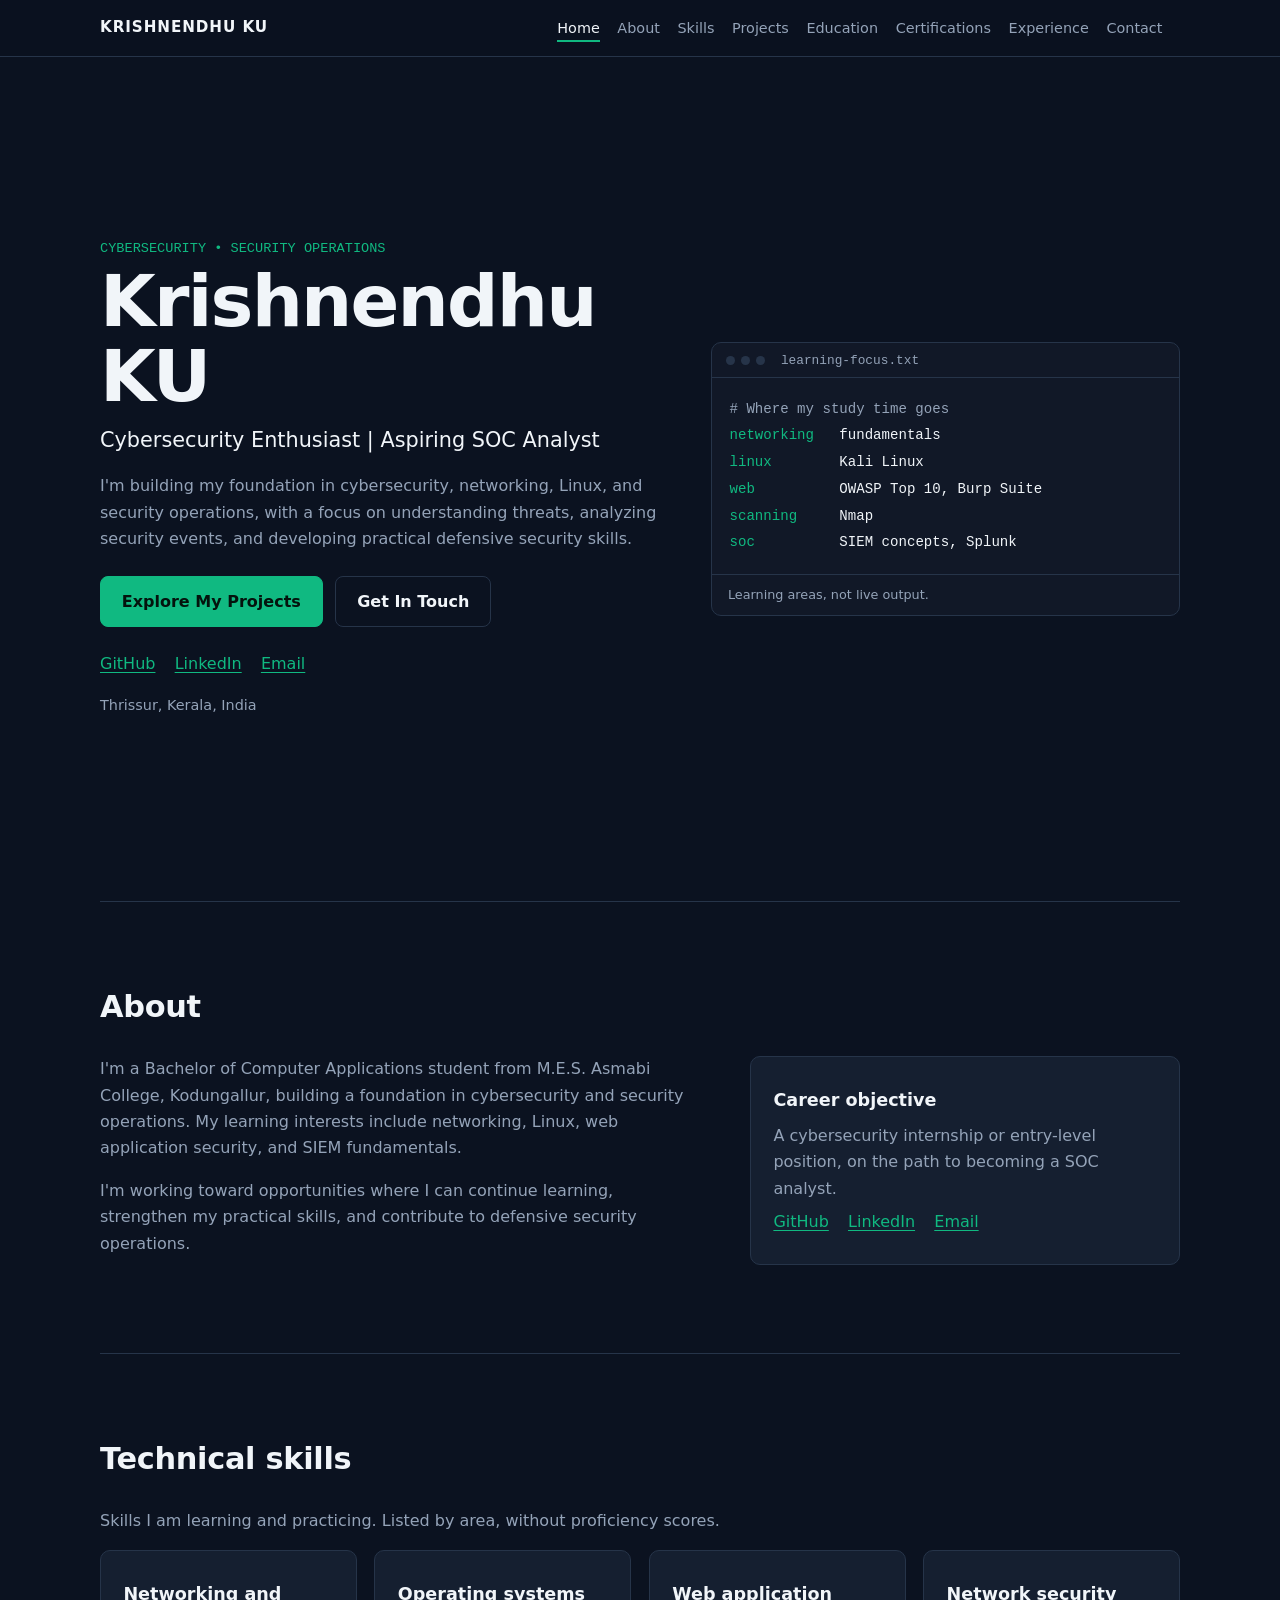
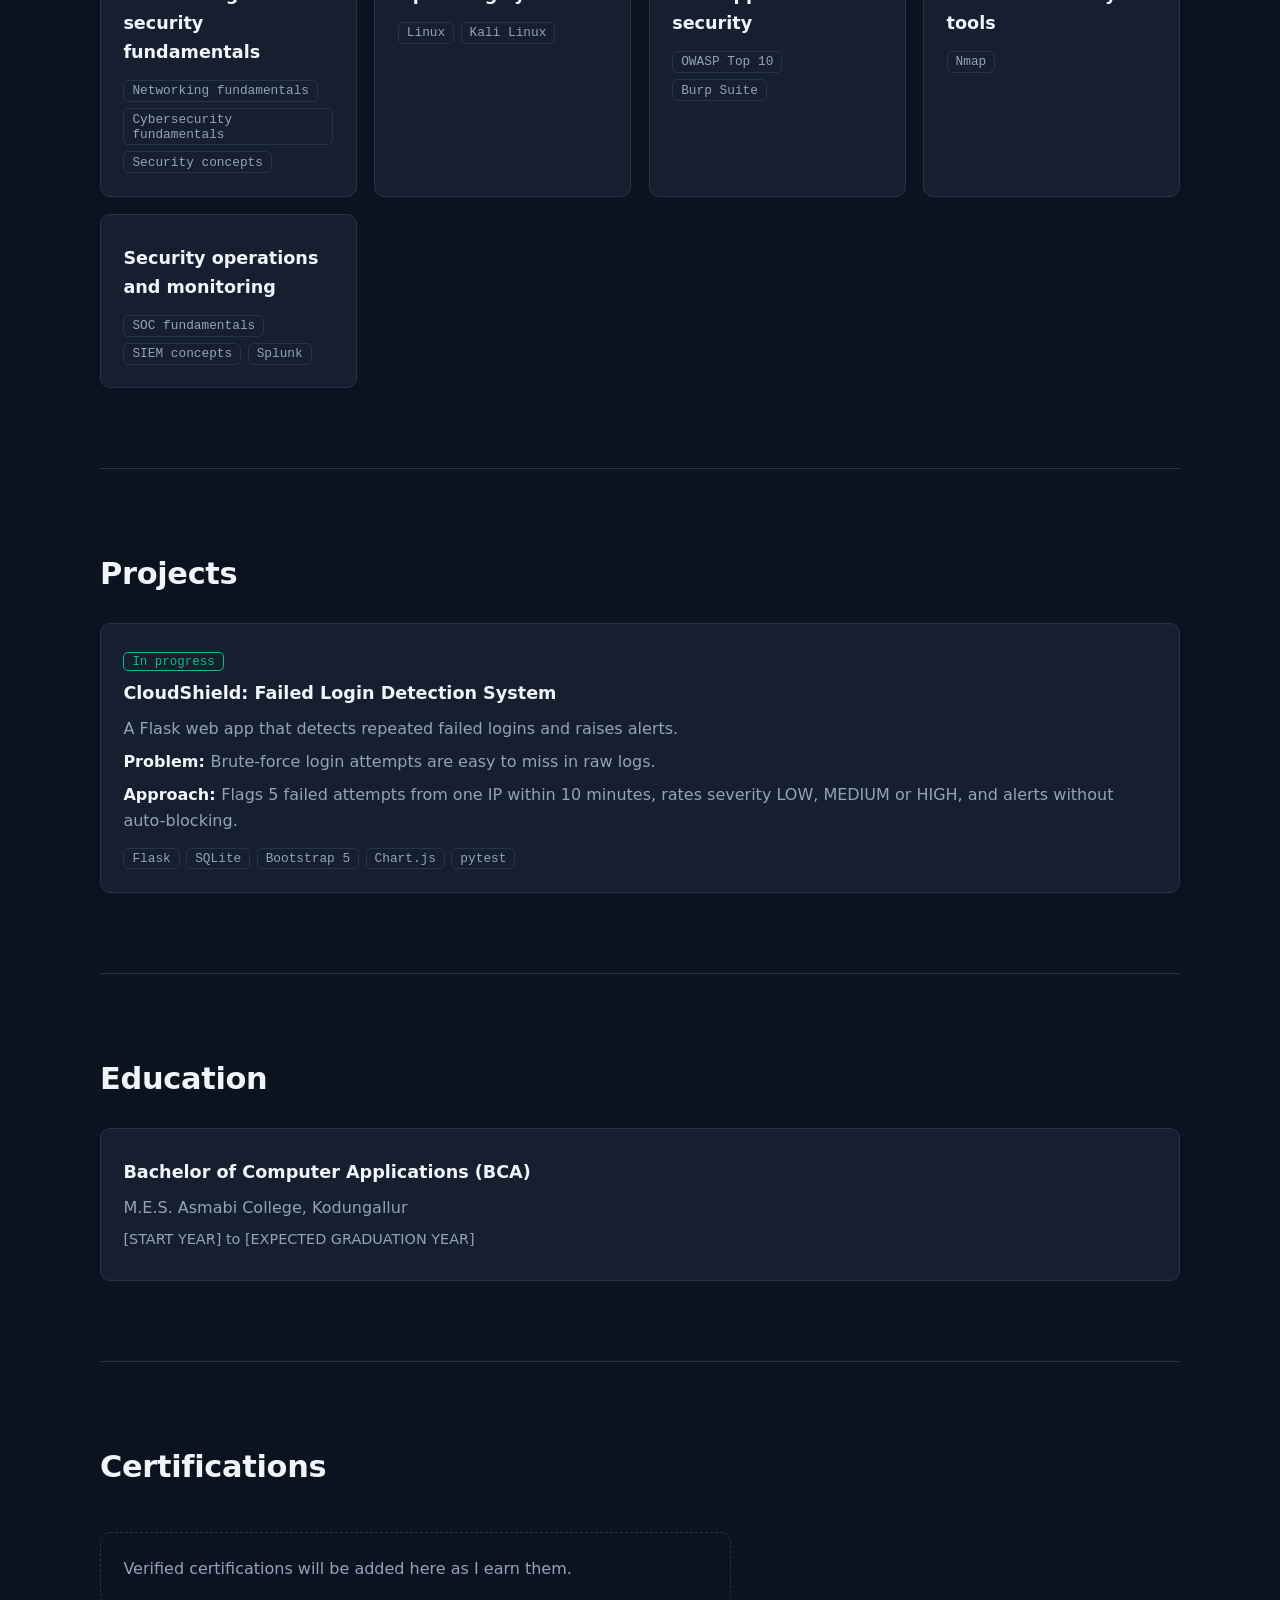
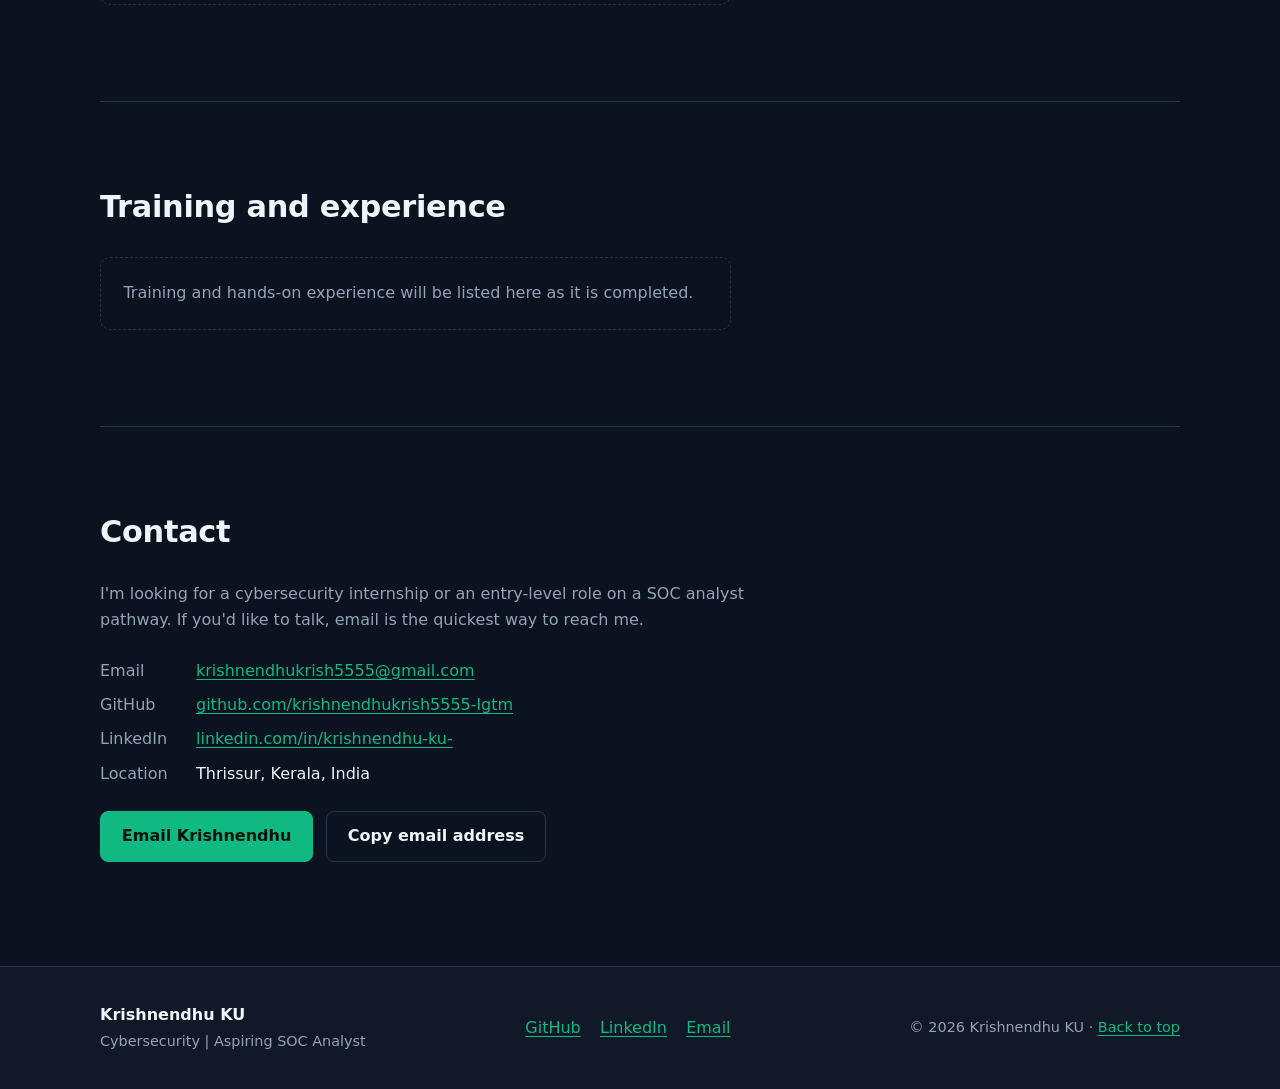
<file: krishnendhu-portfolio/index.html>
<!DOCTYPE html>
<html lang="en">
<head>
<meta charset="utf-8">
<meta name="viewport" content="width=device-width, initial-scale=1">
<title>Krishnendhu KU | Cybersecurity and Aspiring SOC Analyst</title>
<meta name="description" content="Portfolio of Krishnendhu KU, a BCA student building foundations in cybersecurity, networking, Linux and security operations.">
<meta name="theme-color" content="#0B1220">
<meta property="og:type" content="website">
<meta property="og:title" content="Krishnendhu KU | Cybersecurity and Aspiring SOC Analyst">
<meta property="og:description" content="Building practical defensive security skills: networking, Linux, OWASP Top 10 and SIEM fundamentals.">
<link rel="icon" href="assets/images/favicon.svg" type="image/svg+xml">
<link rel="stylesheet" href="assets/css/style.css">
</head>
<body>
<a class="skip" href="#main">Skip to content</a>
<header class="site-header">
  <nav class="nav wrap" aria-label="Main">
    <a class="brand" href="#home">KRISHNENDHU KU</a>
    <button class="menu-btn" id="menuBtn" type="button" aria-expanded="false" aria-controls="navLinks">Menu</button>
    <ul class="nav-links" id="navLinks">
      <li><a href="#home">Home</a></li>
      <li><a href="#about">About</a></li>
      <li><a href="#skills">Skills</a></li>
      <li><a href="#projects">Projects</a></li>
      <li><a href="#education">Education</a></li>
      <li><a href="#certifications">Certifications</a></li>
      <li><a href="#experience">Experience</a></li>
      <li><a href="#contact">Contact</a></li>
      <li id="resumeSlot"></li>
    </ul>
  </nav>
</header>

<main id="main">
<section class="hero wrap" id="home">
  <div class="hero-text">
    <p class="eyebrow">CYBERSECURITY • SECURITY OPERATIONS</p>
    <h1>Krishnendhu KU</h1>
    <p class="headline">Cybersecurity Enthusiast | Aspiring SOC Analyst</p>
    <p class="summary">I'm building my foundation in cybersecurity, networking, Linux, and security operations, with a focus on understanding threats, analyzing security events, and developing practical defensive security skills.</p>
    <div class="actions">
      <a class="btn" href="#projects">Explore My Projects</a>
      <a class="btn btn-ghost" href="#contact">Get In Touch</a>
    </div>
    <p class="social" id="heroSocial"></p>
    <p class="muted loc">Thrissur, Kerala, India</p>
  </div>
  <figure class="panel" aria-labelledby="panelCap">
    <div class="panel-bar" aria-hidden="true"><span></span><span></span><span></span><b>learning-focus.txt</b></div>
<pre><code><span class="c"># Where my study time goes</span>
<span class="k">networking</span>   fundamentals
<span class="k">linux</span>        Kali Linux
<span class="k">web</span>          OWASP Top 10, Burp Suite
<span class="k">scanning</span>     Nmap
<span class="k">soc</span>          SIEM concepts, Splunk</code></pre>
    <figcaption id="panelCap">Learning areas, not live output.</figcaption>
  </figure>
</section>

<section class="wrap section" id="about"><h2>About</h2>
  <div class="two">
    <div class="prose" id="aboutBody"></div>
    <div class="card"><h3>Career objective</h3><p id="objective"></p><p class="social" id="aboutSocial"></p></div>
  </div></section>

<section class="wrap section" id="skills"><h2>Technical skills</h2>
  <p class="prose">Skills I am learning and practicing. Listed by area, without proficiency scores.</p>
  <div class="grid" id="skillGrid"></div></section>

<section class="wrap section" id="projects"><h2>Projects</h2>
  <div class="filters" id="filters" role="group" aria-label="Filter projects by category" hidden></div>
  <div class="grid grid-2" id="projectGrid"></div><p class="empty" id="projectEmpty" hidden></p></section>

<section class="wrap section" id="education"><h2>Education</h2><div class="grid" id="eduGrid"></div></section>

<section class="wrap section" id="certifications"><h2>Certifications</h2>
  <div class="grid" id="certGrid"></div><p class="empty" id="certEmpty" hidden></p></section>

<section class="wrap section" id="experience"><h2>Training and experience</h2>
  <ol class="timeline" id="timeline"></ol><p class="empty" id="expEmpty" hidden></p></section>

<section class="wrap section" id="contact"><h2>Contact</h2>
  <p class="prose">I'm looking for a cybersecurity internship or an entry-level role on a SOC analyst pathway. If you'd like to talk, email is the quickest way to reach me.</p>
  <ul class="contact-list" id="contactList"></ul>
  <div class="actions"><a class="btn" id="emailBtn" href="mailto:krishnendhukrish5555@gmail.com">Email Krishnendhu</a>
  <button class="btn btn-ghost" id="copyEmail" type="button" hidden>Copy email address</button></div>
  <p class="sr" id="copyStatus" role="status"></p></section>
</main>

<footer class="site-footer"><div class="wrap foot">
  <div><strong>Krishnendhu KU</strong><br><span class="muted">Cybersecurity | Aspiring SOC Analyst</span></div>
  <p class="social" id="footSocial"></p>
  <p class="muted">&copy; <span id="year"></span> Krishnendhu KU &middot; <a href="#home">Back to top</a></p></div></footer>

<noscript><div class="wrap"><p>This site fills in its sections with JavaScript. Without it, reach me directly:
<a href="mailto:krishnendhukrish5555@gmail.com">email</a>,
<a href="https://github.com/krishnendhukrish5555-lgtm">GitHub</a>,
<a href="https://linkedin.com/in/krishnendhu-ku-">LinkedIn</a>.</p></div></noscript>
<script src="assets/js/script.js"></script>
</body>
</html>
</file>
<file: krishnendhu-portfolio/assets/css/style.css>
:root{--bg-primary:#0B1220;--bg-secondary:#111827;--bg-card:#151F30;--accent:#10B981;--accent-hover:#34D399;--text-primary:#F1F5F9;--text-secondary:#94A3B8;--border:#263449;
--s1:.5rem;--s2:1rem;--s3:1.5rem;--s4:3rem;--s5:5rem;--radius:10px;
--sans:system-ui,-apple-system,"Segoe UI",Roboto,Helvetica,Arial,sans-serif;--mono:ui-monospace,SFMono-Regular,Menlo,Consolas,monospace}
*{box-sizing:border-box}html{scroll-behavior:smooth;scroll-padding-top:5rem}
body{margin:0;background:var(--bg-primary);color:var(--text-primary);font:1rem/1.65 var(--sans);overflow-x:hidden}
a{color:var(--accent);text-underline-offset:3px}a:hover{color:var(--accent-hover)}
:focus-visible{outline:2px solid var(--accent-hover);outline-offset:3px;border-radius:4px}
[hidden]{display:none!important}
.wrap{width:min(1080px,92%);margin-inline:auto}
.skip{position:absolute;left:-999px;top:0;background:var(--accent);color:#04130d;padding:var(--s1) var(--s2);z-index:99}.skip:focus{left:0}
.sr{position:absolute;width:1px;height:1px;overflow:hidden;clip:rect(0 0 0 0)}
.muted{color:var(--text-secondary);font-size:.9rem}
.site-header{position:sticky;top:0;z-index:50;background:rgba(11,18,32,.95);border-bottom:1px solid var(--border)}
.nav{display:flex;align-items:center;justify-content:space-between;min-height:3.5rem;gap:var(--s2)}
.brand{color:var(--text-primary);font-weight:700;letter-spacing:.06em;text-decoration:none;font-size:.95rem}
.nav-links{display:flex;gap:1.1rem;list-style:none;margin:0;padding:0;align-items:center;flex-wrap:wrap}
.nav-links a{color:var(--text-secondary);text-decoration:none;font-size:.9rem;padding:.25rem 0;border-bottom:2px solid transparent}
.nav-links a:hover,.nav-links a.active{color:var(--text-primary);border-color:var(--accent)}
.nav-links a.btn{color:#04130d;padding:.3rem .9rem;border:1px solid var(--accent)}
.menu-btn{display:none;background:none;color:var(--text-primary);border:1px solid var(--border);border-radius:6px;padding:.4rem .8rem;font:inherit;cursor:pointer}
.btn{display:inline-block;background:var(--accent);color:#04130d;padding:.7rem 1.3rem;border-radius:8px;text-decoration:none;border:1px solid var(--accent);font:inherit;font-weight:600;cursor:pointer;transition:background .2s}
.btn:hover{background:var(--accent-hover);color:#04130d}
.btn-ghost{background:transparent;color:var(--text-primary);border-color:var(--border)}.btn-ghost:hover{background:var(--bg-secondary);color:var(--text-primary);border-color:var(--accent)}
.actions{display:flex;flex-wrap:wrap;gap:.8rem;margin:var(--s3) 0}
.hero{display:grid;grid-template-columns:1.2fr 1fr;gap:var(--s4);align-items:center;min-height:calc(100vh - 3.5rem);padding:var(--s4) 0;animation:rise .7s ease-out both}
@keyframes rise{from{opacity:0;transform:translateY(14px)}to{opacity:1;transform:none}}
.eyebrow{color:var(--accent);font:.85rem var(--mono);margin:0}
h1{font-size:clamp(2.5rem,7vw,4.5rem);line-height:1.05;margin:var(--s1) 0;letter-spacing:-.025em}
.headline{font-size:clamp(1.05rem,2.5vw,1.3rem);margin:var(--s1) 0}.summary{color:var(--text-secondary);max-width:58ch}
.social a{margin-right:1.2rem}.loc{margin:var(--s1) 0 0}
.panel{margin:0;background:var(--bg-secondary);border:1px solid var(--border);border-radius:var(--radius);overflow:hidden}
.panel-bar{display:flex;align-items:center;gap:6px;padding:.6rem .9rem;border-bottom:1px solid var(--border);font:.8rem var(--mono);color:var(--text-secondary)}
.panel-bar span{width:9px;height:9px;border-radius:50%;background:var(--border)}.panel-bar b{margin-left:.6rem;font-weight:400}
pre{margin:0;padding:1.1rem;overflow-x:auto;font:.88rem/1.9 var(--mono);color:var(--text-primary)}.k{color:var(--accent)}.c{color:var(--text-secondary)}
figcaption{padding:.6rem 1rem;border-top:1px solid var(--border);color:var(--text-secondary);font-size:.8rem}
.section{padding:var(--s5) 0;border-top:1px solid var(--border)}
h2{font-size:clamp(1.5rem,4vw,1.9rem);margin:0 0 var(--s3);letter-spacing:-.01em}
.prose{max-width:68ch;color:var(--text-secondary)}.prose p{margin:0 0 var(--s2)}
.two{display:grid;grid-template-columns:1.4fr 1fr;gap:var(--s4);align-items:start}
.grid{display:grid;grid-template-columns:repeat(auto-fit,minmax(min(250px,100%),1fr));gap:1.1rem}.grid-2{grid-template-columns:repeat(auto-fit,minmax(min(320px,100%),1fr))}
.card{background:var(--bg-card);border:1px solid var(--border);border-radius:var(--radius);padding:1.4rem;transition:border-color .2s}
.card:hover{border-color:var(--accent)}.card h3{margin:.4rem 0 .5rem;font-size:1.1rem}.card p{margin:.4rem 0;color:var(--text-secondary)}.card strong{color:var(--text-primary)}
.tags{display:flex;flex-wrap:wrap;gap:.4rem;list-style:none;padding:0;margin:.8rem 0 0}
.tags li{font:.8rem var(--mono);border:1px solid var(--border);border-radius:5px;padding:.15rem .5rem;color:var(--text-secondary)}
.status{display:inline-block;font:.78rem var(--mono);color:var(--accent);border:1px solid var(--accent);border-radius:5px;padding:.1rem .5rem}
.links{display:flex;flex-wrap:wrap;gap:1rem;margin-top:var(--s2)}
.filters{display:flex;flex-wrap:wrap;gap:.5rem;margin-bottom:var(--s3)}
.filters button{background:transparent;color:var(--text-secondary);border:1px solid var(--border);border-radius:999px;padding:.35rem 1rem;font:inherit;cursor:pointer}
.filters button[aria-pressed=true]{color:#04130d;background:var(--accent);border-color:var(--accent);font-weight:600}
.empty{max-width:62ch;color:var(--text-secondary);border:1px dashed var(--border);border-radius:var(--radius);padding:1.4rem}
.timeline{list-style:none;margin:0;padding:0 0 0 1.4rem;border-left:1px solid var(--border)}
.timeline li{position:relative;margin-bottom:2rem}.timeline li::before{content:"";position:absolute;left:-1.78rem;top:.5rem;width:11px;height:11px;border-radius:50%;background:var(--accent)}
.timeline h3{margin:0}.timeline p{color:var(--text-secondary);margin:.3rem 0}
.contact-list{list-style:none;padding:0;margin:var(--s3) 0;display:grid;gap:.5rem}.contact-list span{color:var(--text-secondary);display:inline-block;min-width:6rem}
.site-footer{border-top:1px solid var(--border);background:var(--bg-secondary);padding:2rem 0}
.foot{display:flex;flex-wrap:wrap;gap:var(--s3);justify-content:space-between;align-items:center}
@media(max-width:820px){.hero,.two{grid-template-columns:1fr}.hero{min-height:0;gap:var(--s3)}.menu-btn{display:block}
.nav-links{display:none;position:absolute;top:3.5rem;left:0;right:0;flex-direction:column;align-items:flex-start;gap:0;background:var(--bg-secondary);border-bottom:1px solid var(--border);padding:.6rem 4%}
.nav-links.open{display:flex}.nav-links li{width:100%;padding:.4rem 0}.section{padding:var(--s4) 0}}
@media(prefers-reduced-motion:reduce){html{scroll-behavior:auto}*{transition:none!important;animation:none!important}}
</file>
